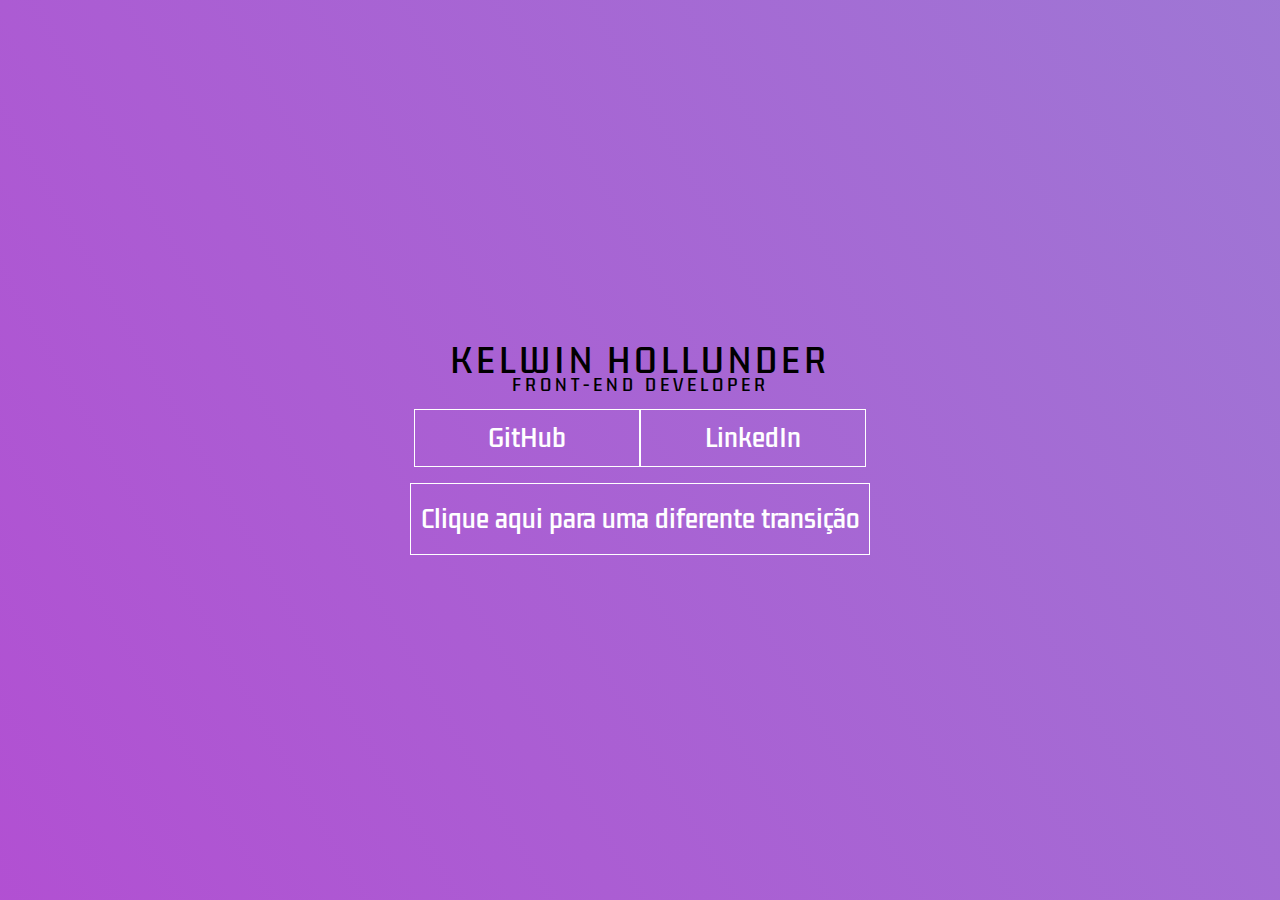
<file: HTML e CSS/3- keyframes para background/index.html>
<!DOCTYPE html>
<html lang="pt-br">
<head>
    <meta charset="UTF-8">
    <meta http-equiv="X-UA-Compatible" content="IE=edge">
    <meta name="viewport" content="width=device-width, initial-scale=1.0">
    <title>Landing Page</title>
    <link rel="stylesheet" href="assets/css/reset.css">
    <link rel="stylesheet" href="assets/css/base.css">
    <link rel="stylesheet" href="assets/css/style.css">
</head>
<body>
    <main>
        <h1>Kelwin Hollunder</h1>
        <h2>Front-end Developer</h2>
        <div class="contato">
            <a href="https://github.com/masterkelwin" rel="external" target="_blank">GitHub</a>
            <a href="https://www.linkedin.com/in/kelwin-hollunder/" rel="external" target="_blank">LinkedIn</a>
        </div>
        <button onclick="trocaTema()" id="button">Clique aqui para uma diferente transição</button>
    </main> 
    
    <script src="script.js"></script>
</body>
</html>
</file>
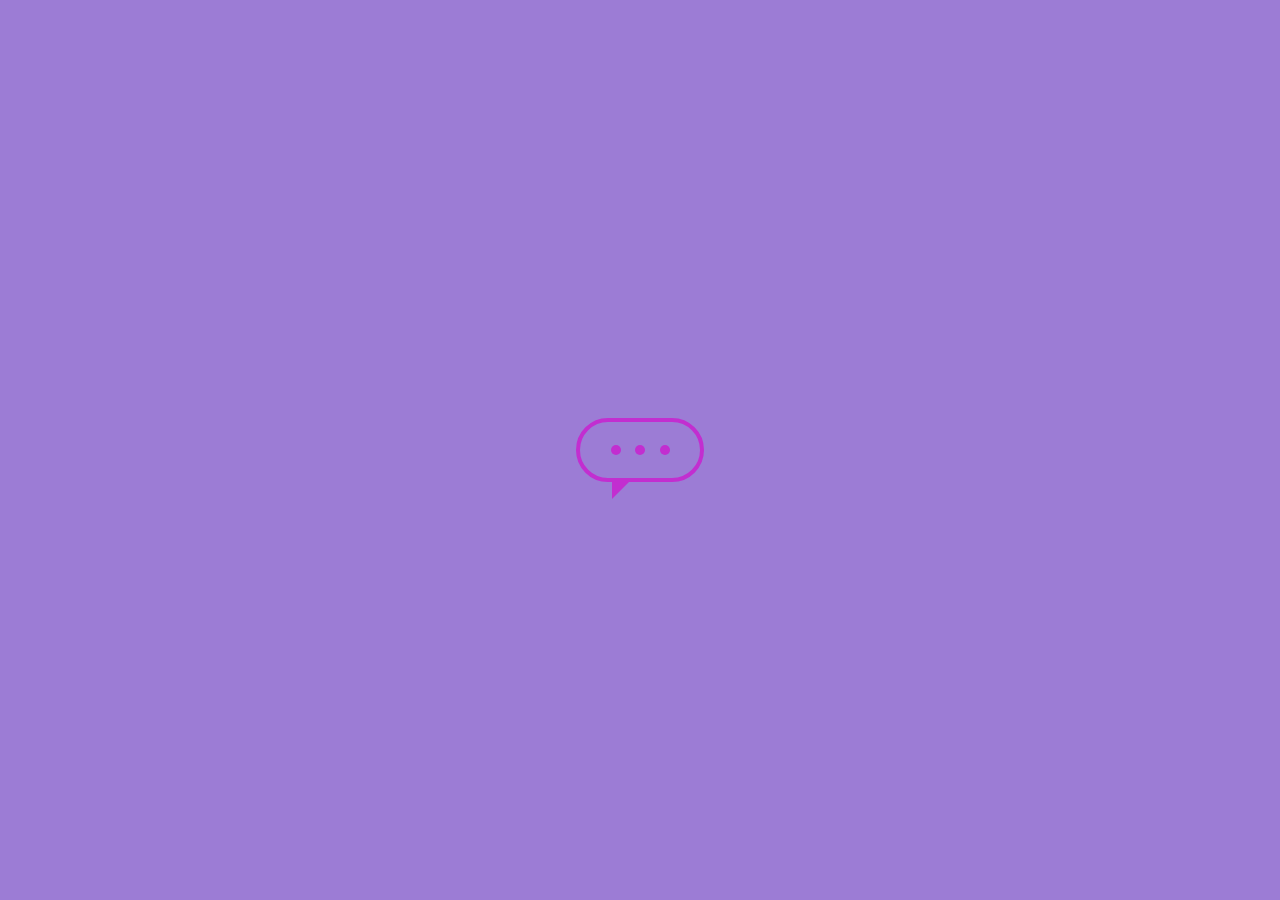
<file: HTML e CSS/4- icon animado/index.html>
<!DOCTYPE html>
<html lang="pt-br">
<head>
    <meta charset="UTF-8">
    <meta http-equiv="X-UA-Compatible" content="IE=edge">
    <meta name="viewport" content="width=device-width, initial-scale=1.0">
    <title>Icon Animado</title>
    <link rel="stylesheet" href="assets/css/reset.css">
    <link rel="stylesheet" href="assets/css/base.css">
    <link rel="stylesheet" href="assets/css/style.css">
</head>
<body>
    <div class="wrapper">
        <div class="chatbot">
            <div class="chatbot__bolinha"></div>
            <div class="chatbot__bolinha"></div>
            <div class="chatbot__bolinha"></div>
        </div>
    </div>
    
</body>
</html>
</file>
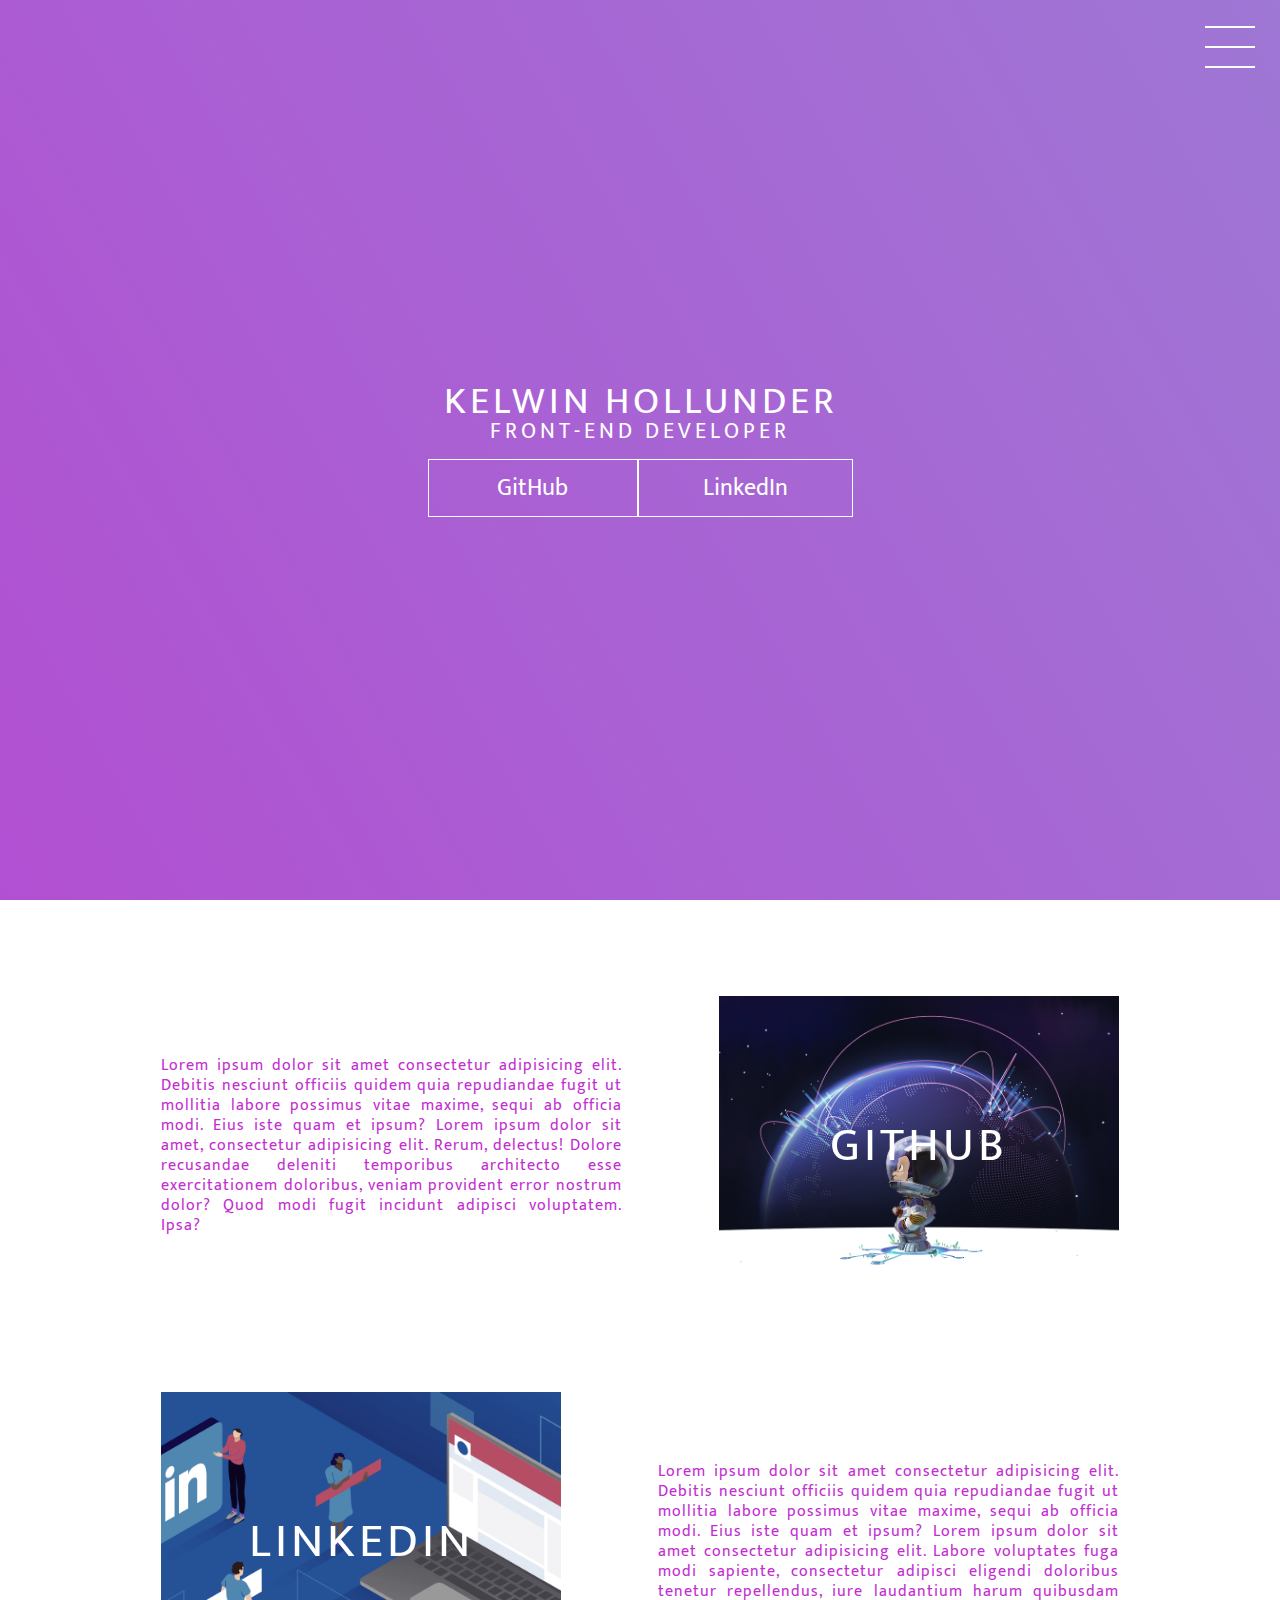
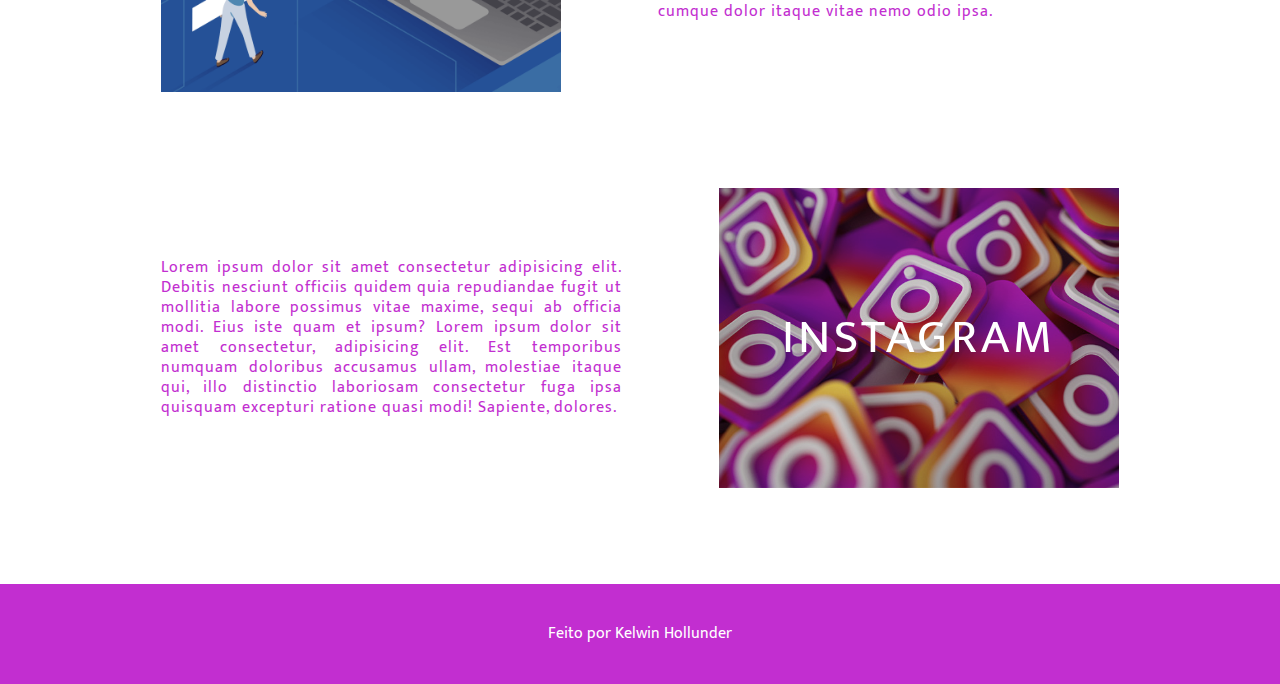
<file: HTML e CSS/5- portfolio (beta)/index.html>
<!DOCTYPE html>
<html lang="pt-br">
<head>
    <meta charset="UTF-8">
    <meta http-equiv="X-UA-Compatible" content="IE=edge">
    <meta name="viewport" content="width=device-width, initial-scale=1.0">
    <title>.</title>
    <link rel="stylesheet" href="assets/css/reset.css">
    <link rel="stylesheet" href="assets/css/base.css">
    <link rel="stylesheet" href="assets/css/style.css">
</head>
<body>
    <header>
        <div class="header">
            <input type="checkbox" id="toggle">  
            <label class="checkbox" for="toggle">
                <div class="trace"></div>
                <div class="trace"></div>
                <div class="trace"></div>
            </label> 
            <div class="menu"></div>      
            <nav class="menu-items">
                <ul>
                    <li>
                        <a href="#">Home</a>
                    </li>
                    <li>
                        <a href="#">Sobre</a>
                    </li>
                    <li>
                        <a href="#">Projetos</a>
                    </li>
                </ul>
            </nav>            
        </div>
        <h1>Kelwin Hollunder</h1>
        <h2>Front-end Developer</h2> 
        <div class="social-media">
            <a href="#">GitHub</a>
            <a href="#">LinkedIn</a>
        </div>
    </header> 
    <main>  
        <div class="card-container">
            <div class="card-text">
                <p>
                    Lorem ipsum dolor sit amet consectetur adipisicing elit. Debitis nesciunt officiis quidem quia repudiandae fugit ut mollitia labore possimus vitae maxime, sequi ab officia modi. Eius iste quam et ipsum?
                    Lorem ipsum dolor sit amet, consectetur adipisicing elit. Rerum, delectus! Dolore recusandae deleniti temporibus architecto esse exercitationem doloribus, veniam provident error nostrum dolor? Quod modi fugit incidunt adipisci voluptatem. Ipsa?
                </p>
            </div>
            <div class="card card__github">
                <div class="card-wrapper">
                    <h3>Github</h2>
                    <p>Veja meus projetos</p>
                </div>
            </div>
        </div>
        <div class="card-container">
            <div class="card card__linkedin">
                <div class="card-wrapper">
                    <h3>Linkedin</h2>
                    <p>Acompanhe minha carreira</p>
                </div>
            </div>
            <div class="card-text">
                <p>
                    Lorem ipsum dolor sit amet consectetur adipisicing elit. Debitis nesciunt officiis quidem quia repudiandae fugit ut mollitia labore possimus vitae maxime, sequi ab officia modi. Eius iste quam et ipsum?
                    Lorem ipsum dolor sit amet consectetur adipisicing elit. Labore voluptates fuga modi sapiente, consectetur adipisci eligendi doloribus tenetur repellendus, iure laudantium harum quibusdam cumque dolor itaque vitae nemo odio ipsa.
                </p>
            </div>
        </div>    
        <div class="card-container">
            <div class="card-text">
                <p>
                    Lorem ipsum dolor sit amet consectetur adipisicing elit. Debitis nesciunt officiis quidem quia repudiandae fugit ut mollitia labore possimus vitae maxime, sequi ab officia modi. Eius iste quam et ipsum?
                    Lorem ipsum dolor sit amet consectetur, adipisicing elit. Est temporibus numquam doloribus accusamus ullam, molestiae itaque qui, illo distinctio laboriosam consectetur fuga ipsa quisquam excepturi ratione quasi modi! Sapiente, dolores.
                </p>
            </div>
            <div class="card card__instagram">
                <div class="card-wrapper">
                    <h3>Instagram</h2>
                    <p>Ou mais do meu dia a dia :) </p>
                </div>
            </div>
        </div>                
    </main>
    <footer>
        Feito por Kelwin Hollunder
    </footer>
</body>
</html>
</file>
<file: HTML e CSS/3- keyframes para background/assets/css/base.css>
:root {
    --cor-primaria: #c22ed0;
    --cor-secundaria: #9C7CD5;
    --cor-terciaria: #5ffae0;
}

[data-tema="alternativo"] {
    --cor-primaria: #e65758;
    --cor-secundaria: #771d32;
    --cor-terciaria: #5d0117;  
}
</file>
<file: HTML e CSS/3- keyframes para background/assets/css/style.css>
@import url('https://fonts.googleapis.com/css2?family=Kdam+Thmor+Pro&display=swap');

* {
    font-family: 'Kdam Thmor Pro', sans-serif;
}

main {
    height: 100vh;
    width: 100vw;
    background: linear-gradient(60deg, var(--cor-primaria), var(--cor-secundaria), var(--cor-terciaria));
    background-size: 400% 400%;
    display: flex;
    flex-direction: column;
    justify-content: center;
    align-items: center;
    animation: background-animation 3s ease-in-out infinite;
}

h1 {
    text-transform: uppercase;
    letter-spacing: 4px;
    font-size: 2em;
}

h2 {
    text-transform: uppercase;
    letter-spacing: 4px;
    font-size: 1em;
}

.contato {
    margin-top: 1rem;
    display: flex;
}

a {
    text-decoration: none;
    color: #fff;
    font-size: 1.5rem;
    padding: 1rem 4rem;
    border: 1px solid #fff;
    min-width: 6rem;
    text-align: center;
    transition: .3s cubic-bezier(0.55, 0.025, 0.675, 0.97);
}

a:hover {
    cursor: pointer;
    color: var(--cor-primaria);
    background-color: #fff;
}

button {
    margin-top: 1rem;
    background-color: Transparent;
    background-blend-mode: color-burn;
    border: 1px solid #fff;
    color: #fff;
    min-width: 12rem;
    font-size: 1.5rem;
    padding: 1rem .6rem;
    transition: .3s cubic-bezier(0.55, 0.025, 0.675, 0.97);
}

button:hover {
    cursor: pointer;
    color: var(--cor-primaria);
    background-color: #fff;    
}

@keyframes background-animation {
    0% {
        background-position: 0% 80%;
    }
    50% {
        background-position: 80% 100%;
    }
    100% {
        background-position: 0% 90%;
    }
}
</file>
<file: HTML e CSS/4- icon animado/assets/css/base.css>
:root {
    --cor-primaria: #c22ed0;
    --cor-secundaria: #9C7CD5;
    --cor-terciaria: #5ffae0;
}
</file>
<file: HTML e CSS/4- icon animado/assets/css/style.css>
@import url('https://fonts.googleapis.com/css2?family=Kdam+Thmor+Pro&display=swap');

* {
    font-family: 'Kdam Thmor Pro', sans-serif;
}

.wrapper {
    height: 100vh;
    width: 100vw;
    background-color: var(--cor-secundaria);
    display: flex;
    justify-content: center;
    align-items: center;
}

.chatbot {
    height: 4rem;
    width: 8rem;
    border-radius: 36px;
    border: 4px solid var(--cor-primaria);
    padding: 0 1rem;
    box-sizing: border-box;
    display: flex;
    justify-content: space-evenly;
    align-items: center;
    position: relative;
    transform: translateY(0);
    animation: chatbot-translate 1.8s ease-in-out infinite;
}

.chatbot__bolinha:nth-child(1) {
    animation: bolinha-animation 1.5s 0s ease-in-out infinite;
}

.chatbot__bolinha:nth-child(2) {
    animation: bolinha-animation 1.5s 0.2s ease-in-out infinite;
}

.chatbot__bolinha:nth-child(3) {
    animation: bolinha-animation 1.5s 0.4s ease-in-out infinite;
}

.chatbot::before {
    content: '';
    width: 0;
    height: 0;
    position: absolute;
    bottom: -1.3rem;
    left: 2rem;
    border-right: 17px solid transparent;
    border-top: 17px solid var(--cor-primaria);
}

.chatbot__bolinha {
    height: 10px;
    width: 10px;
    border-radius: 50%;
    background-color: var(--cor-primaria);
    transform: scale(1);
}

@keyframes bolinha-animation {
    0% {
        transform: scale(1);
    }
    50% {
        transform: scale(1.5);
    }
    100% {
        transform: scale(1);
    }
}

@keyframes chatbot-translate {
    0%{
        transform: translateY(0);
    }

    50%{
        transform: translateY(15px);
    }

    100%{
        transform: translateY(0);
    }

}
</file>
<file: HTML e CSS/5- portfolio (beta)/assets/css/base.css>
:root {
    --cor-primaria: #c22ed0;
    --cor-secundaria: #9C7CD5;
    --cor-terciaria: #5ffae0;
}
</file>
<file: HTML e CSS/5- portfolio (beta)/assets/css/style.css>
@import url('https://fonts.googleapis.com/css2?family=Mukta:wght@400;700&display=swap');

body {
    font-family: 'Mukta', sans-serif;
}

header {
    height: 100vh;
    width: 100%;
    background: linear-gradient(60deg, var(--cor-primaria), var(--cor-secundaria), var(--cor-terciaria)); 
    background-size: 400% 400%;
    display: flex;
    flex-direction: column;
    align-items: center;
    justify-content: center;
    position: relative;
    animation: background-transition 8s ease-in-out infinite;
}

h1 {
    text-transform: uppercase;
    letter-spacing: 4px;
    font-size: 2.4rem;
    color: #fff;
}

h2 {
    text-transform: uppercase;
    letter-spacing: 4px;
    font-size: 1.4rem;
    color: #fff;
}

.social-media {
    margin-top: 1rem;
    display: flex;
}

.social-media a {
    text-decoration: none;
    color: #fff;
    font-size: 1.5em;
    padding: 1rem 4rem;
    border: 1px solid #fff;
    min-width: 5rem;
    display: flex;
    justify-content: center;
    align-items: center;
    transition: .5s cubic-bezier(0.55, 0.025, 0.675, 0.97);
}

.social-media a:hover{
    color: var(--cor-primaria);
    background-color: #fff;
}

@keyframes background-transition {
    0% {
        background-position: 0% 80%;
    }

    50% {
        background-position: 80% 100%;
    }

    100% {
        background-position: 0% 90%;
    }
}

/* menu hamburguer */ 

.checkbox-container {
    display: flex;
    justify-content: center;
    align-items: center;
}

.checkbox {
    height: 100px;
    width: 100px;
    position: absolute;
    top: 0;
    right: 0;
    display: flex;
    justify-content: center;
    cursor: pointer;
    z-index: 9999;
    transition: 700ms ease-in-out 0s;
}

.checkbox .trace {
    width: 50px;
    height: 2px;
    background-color: #fff;
    position: absolute;
    border: 4px;
    transition: .5s ease-in-out;
}

.checkbox .trace:nth-child(1) {
    top: 26px;
    transform: rotate(0);
}

.checkbox .trace:nth-child(2) {
    top: 46px;
    transform: rotate(0);
}

.checkbox .trace:nth-child(3) {
    top: 66px;
    transform: rotate(0);
}

#toggle {
    display: none;
}

/* MENU */

.menu {
    position: absolute;
    top: 28px;
    right: 30px;
    background: #fff;
    height: 40px;
    width: 40px;
    border-radius: 50%;
    box-shadow: 0px 0px 0px 0px #fff;
    z-index: -1;
    transition: 700ms ease-in-out 0s;
}

.menu-items ul li a {
    margin: 10px 0;
    color: var(--cor-primaria);
    text-decoration: none;
    text-transform: uppercase;
    letter-spacing: 4px;
    font-size: 2rem;
    text-align: center;
}

.menu-items ul {
    display: flex;
    justify-content: center;
    align-items: center;
    flex-direction: column;
}

.menu-items {
    position: fixed;
    top: 0;
    left: 0;
    width: 100%;
    height: 100vh;
    display: flex;
    justify-content: center;
    align-items: center;
    z-index: 2;
    opacity: 0;
    visibility: hidden;
    transition: 400ms ease-in-out 0s;
    border-radius: 50%;
}

.menu-items ul {
    list-style-type: none;
}

.menu-items ul {
    margin: 10px 0;
    color: var(--cor-primaria);
    text-decoration: none;
    text-transform: uppercase;
    font-size: 2em;
    letter-spacing: 4px;
}

#toggle:checked + .checkbox .trace:nth-child(1) {
    transform: rotate(45deg);
    background-color: var(--cor-primaria);
    top: 47px;
}

#toggle:checked + .checkbox .trace:nth-child(2) {
    transform: translateX(-100px);
    width: 30px;
    visibility: hidden;
    opacity: 0;
}

#toggle:checked + .checkbox .trace:nth-child(3) {
    transform: rotate(-45deg);
    background-color: var(--cor-primaria);
    top: 47px;
}

#toggle:checked + .checkbox {
    background: #fff;
    border-radius: 50%;
}

#toggle:checked ~ .menu {
    box-shadow: 0px 0px 0px 90vw #fff;
    z-index: 50;
    border-radius: 50%;
}

#toggle:checked ~ .menu-items {
    visibility: visible;
    opacity: 1;
    border-radius: 50%;
    z-index: 52;
}

/* CARDS */

main {
    width: 100%;
    height: auto;
    display: flex;
    justify-content: space-evenly;
    flex-direction: column;
    align-items: center;
    margin: 3rem 0;
}

.card-container {
    display: flex;
    align-items: center;
    justify-content: space-evenly;
    width: 90%;
}

.card {
    height: 300px;
    width: 400px;
    margin: 3rem 0;
    background-position: center;
    background-repeat: no-repeat;
    background-size: cover;
    display: flex;
    justify-content: center;
    align-items: center;
    filter: grayscale(.4);
    color: #fff;
    cursor: pointer;
    transition: .4s;
}

.card-text {
    width: 40%;
    letter-spacing: 1px;
    color: var(--cor-primaria);
    text-align: justify;
    line-height: 125%;
}

.card-wrapper {
    text-align: center;
    display: flex;
    flex-direction: column;
    justify-content: center;
    align-items: center;
    position: relative;
}

.card-wrapper::before {
    content: '';
    position: absolute;
    height: 100px;
    width: 100px;
    border: 1px solid #fff;
    opacity: 0;
    transition: 0.3s;
}

h3 {
    font-size: 3em;
    text-transform: uppercase;
    letter-spacing: 4px;
    margin: 0;
    transition: .4s;
}

.card-wrapper p {
    font-size: 0;
    visibility: hidden;
    opacity: 0;
    text-transform: uppercase;
    transition: .4s;
}

.card:hover {
    filter: unset;
}

.card:hover > .card-wrapper::before {
    opacity: 1;
    width: 350px;
    height: 250px;
}

.card:hover > .card-wrapper p {
    visibility: visible;
    opacity: 1;
    font-size: 1em;
}

.card__github {
    background-image: url('../imgs/github.png');
}

.card__linkedin {
    background-image: url('../imgs/linkedin.png');
}

.card__instagram {
    background-image: url('../imgs/instagram.jpg');
}

footer {
    height: 100px;
    display: flex;
    width: 100%;
    align-items: center;
    justify-content: center;
    background-color: var(--cor-primaria);
    color: #fff;
    text-align: center;
}

/* responsivo */ 


@media (max-width: 800px) {
    .social-media {
        flex-direction: column;
    }

    .header-wrapper {
        max-width: 90%;
    }

    #toggle:checked ~ .menu {
        box-shadow: 0px 0px 0px 80vmax #fff;
    }

    main {
        margin-top: 0;
    }

    .card-container {
        flex-direction: column;
    }

    main .card-container:nth-child(1),
    main .card-container:nth-child(3) {
        flex-direction: column-reverse;
    }

    .card {
        height: 250px;
        width: 100vw;
    }

    .card-text {
        width: 90%;
        margin: 1rem 0 4rem 0;
    }

    .card:hover > .card-wrapper::before {
        opacity: 1;
        width: 350px;
        height: 200px;
    }
}
</file>
